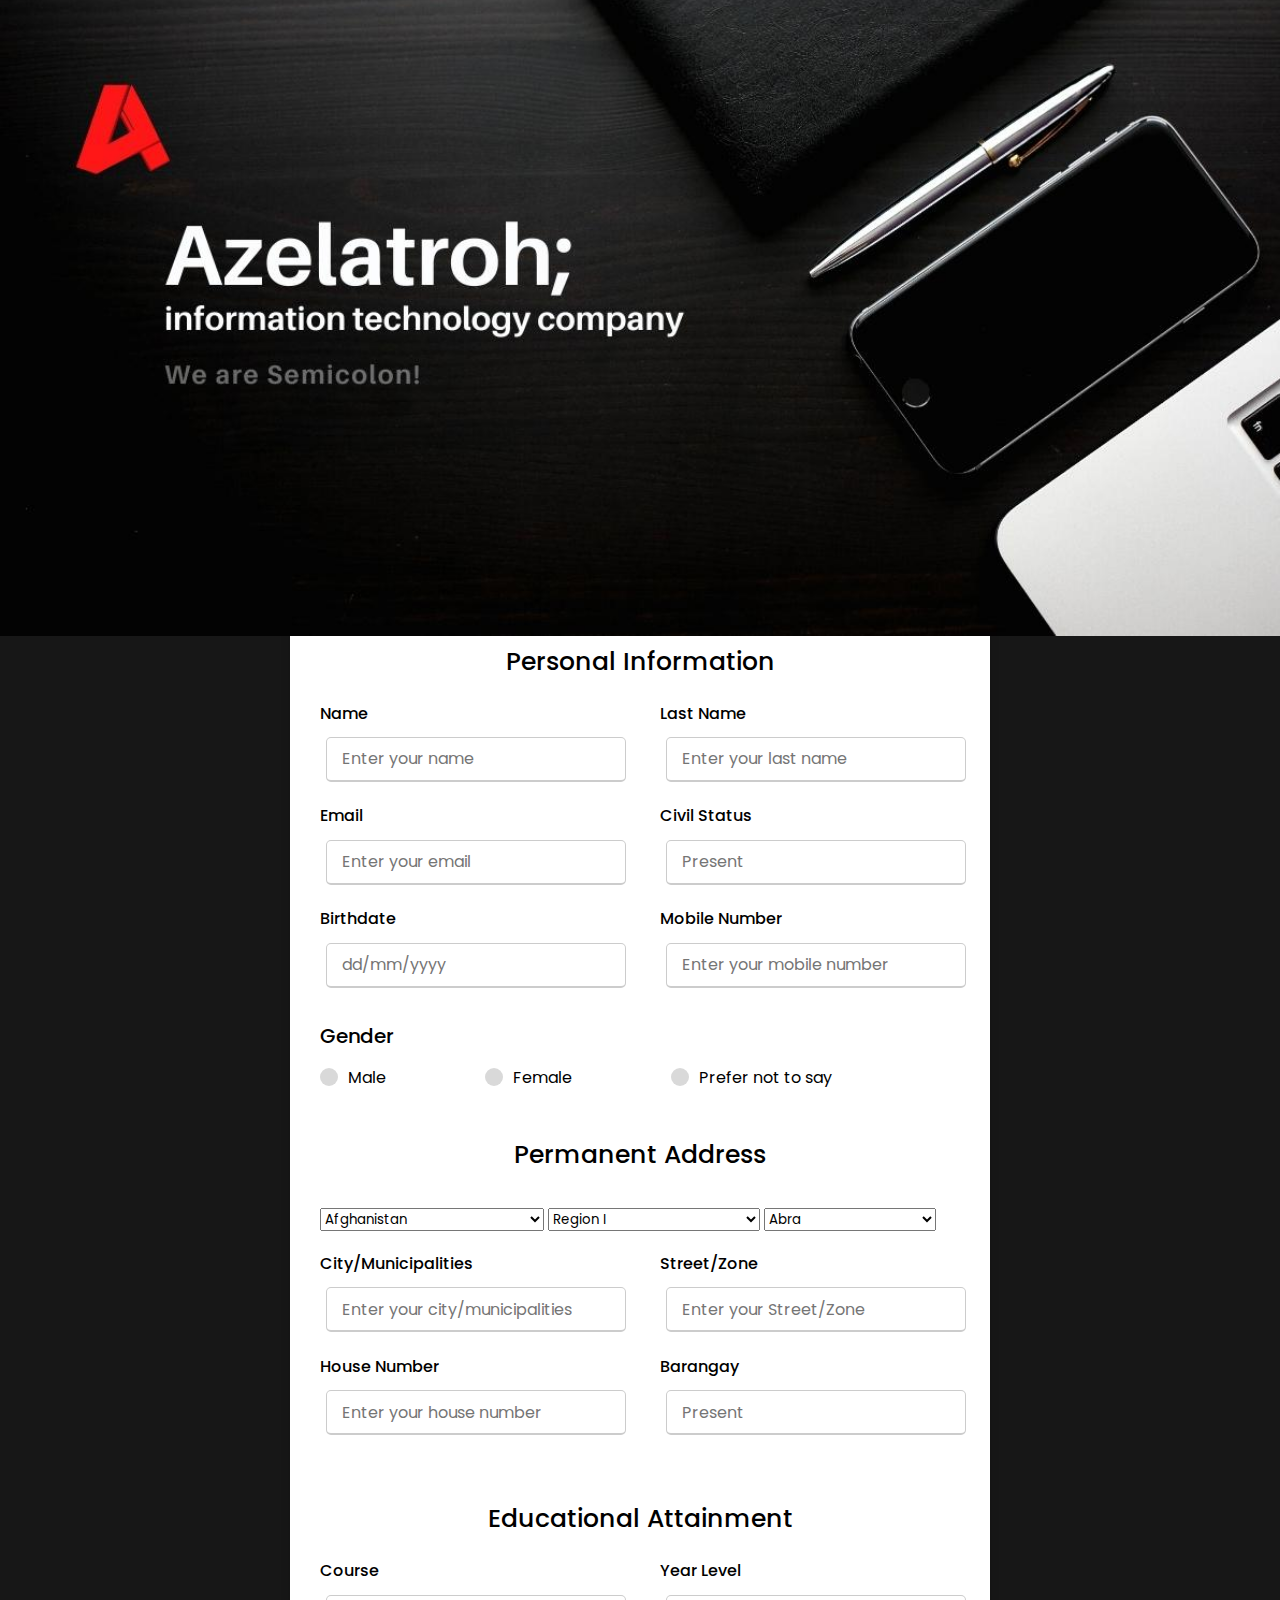
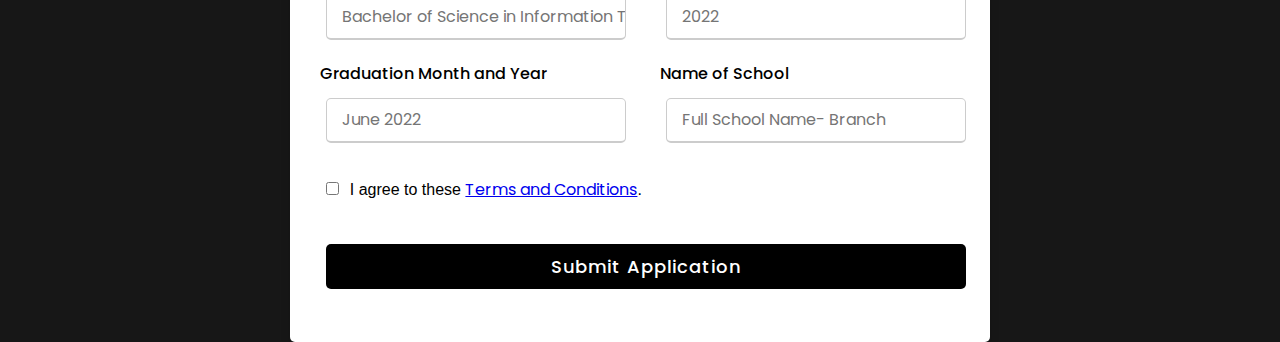
<file: index.html>
<!DOCTYPE html>
<html lang="en" dir="ltr">
  <head>
    <meta charset="UTF-8">
    <link rel="stylesheet" href="style.css">
    <title>Azelatroh;</title>
     <meta name="viewport" content="width=device-width, initial-scale=1.0">
     <link rel="shortcut icon" type="image/x-icon" href="img/logo.png">
   </head>
<body>
    <div class=e1_2>
        <div class="e22_3"></div>
      </div>



  <div class="container">
    <div class="title">Personal Information</div>
    <div class="content">
      <form action="#">
        <div class="user-details">
          <div class="input-box">
            <span class="details">Name</span>
            <input type="text" placeholder="Enter your name" required>
          </div>
          <div class="input-box">
            <span class="details">Last Name</span>
            <input type="text" placeholder="Enter your last name" required>
          </div>
          
          <div class="input-box">
            <span class="details">Email</span>
            <input type="text" placeholder="Enter your email" required>
          </div>
          
          <div class="input-box">
            <span class="details">Civil Status</span>
            <input type="text" placeholder="Present" required>
          </div>
          <div class="input-box">
            <span class="details">Birthdate</span>
            <input type="text" placeholder="dd/mm/yyyy" required>
          </div>
          <div class="input-box">
            <span class="details">Mobile Number</span>
            <input type="text" placeholder="Enter your mobile number" required>
          </div>
        </div>
        <div class="gender-details">
          <input type="radio" name="gender" id="dot-1">
          <input type="radio" name="gender" id="dot-2">
          <input type="radio" name="gender" id="dot-3">
          <span class="gender-title">Gender</span>
          <div class="category">
            <label for="dot-1">
            <span class="dot one"></span>
            <span class="gender">Male</span>
          </label>
          <label for="dot-2">
            <span class="dot two"></span>
            <span class="gender">Female</span>
          </label>
          <label for="dot-3">
            <span class="dot three"></span>
            <span class="gender">Prefer not to say</span>
            </label>
          </div>
        </div>

            <div class="info">Permanent Address</div>
     
              <form action="#">

        <div class="country">
            <select id="country" name="country">
                <option value="Afganistan">Afghanistan</option>
                <option value="Albania">Albania</option>
                <option value="Algeria">Algeria</option>
                <option value="American Samoa">American Samoa</option>
                <option value="Andorra">Andorra</option>
                <option value="Angola">Angola</option>
                <option value="Anguilla">Anguilla</option>
                <option value="Antigua & Barbuda">Antigua & Barbuda</option>
                <option value="Argentina">Argentina</option>
                <option value="Armenia">Armenia</option>
                <option value="Aruba">Aruba</option>
                <option value="Australia">Australia</option>
                <option value="Austria">Austria</option>
                <option value="Azerbaijan">Azerbaijan</option>
                <option value="Bahamas">Bahamas</option>
                <option value="Bahrain">Bahrain</option>
                <option value="Bangladesh">Bangladesh</option>
                <option value="Barbados">Barbados</option>
                <option value="Belarus">Belarus</option>
                <option value="Belgium">Belgium</option>
                <option value="Belize">Belize</option>
                <option value="Benin">Benin</option>
                <option value="Bermuda">Bermuda</option>
                <option value="Bhutan">Bhutan</option>
                <option value="Bolivia">Bolivia</option>
                <option value="Bonaire">Bonaire</option>
                <option value="Bosnia & Herzegovina">Bosnia & Herzegovina</option>
                <option value="Botswana">Botswana</option>
                <option value="Brazil">Brazil</option>
                <option value="British Indian Ocean Ter">British Indian Ocean Ter</option>
                <option value="Brunei">Brunei</option>
                <option value="Bulgaria">Bulgaria</option>
                <option value="Burkina Faso">Burkina Faso</option>
                <option value="Burundi">Burundi</option>
                <option value="Cambodia">Cambodia</option>
                <option value="Cameroon">Cameroon</option>
                <option value="Canada">Canada</option>
                <option value="Canary Islands">Canary Islands</option>
                <option value="Cape Verde">Cape Verde</option>
                <option value="Cayman Islands">Cayman Islands</option>
                <option value="Central African Republic">Central African Republic</option>
                <option value="Chad">Chad</option>
                <option value="Channel Islands">Channel Islands</option>
                <option value="Chile">Chile</option>
                <option value="China">China</option>
                <option value="Christmas Island">Christmas Island</option>
                <option value="Cocos Island">Cocos Island</option>
                <option value="Colombia">Colombia</option>
                <option value="Comoros">Comoros</option>
                <option value="Congo">Congo</option>
                <option value="Cook Islands">Cook Islands</option>
                <option value="Costa Rica">Costa Rica</option>
                <option value="Cote DIvoire">Cote DIvoire</option>
                <option value="Croatia">Croatia</option>
                <option value="Cuba">Cuba</option>
                <option value="Curaco">Curacao</option>
                <option value="Cyprus">Cyprus</option>
                <option value="Czech Republic">Czech Republic</option>
                <option value="Denmark">Denmark</option>
                <option value="Djibouti">Djibouti</option>
                <option value="Dominica">Dominica</option>
                <option value="Dominican Republic">Dominican Republic</option>
                <option value="East Timor">East Timor</option>
                <option value="Ecuador">Ecuador</option>
                <option value="Egypt">Egypt</option>
                <option value="El Salvador">El Salvador</option>
                <option value="Equatorial Guinea">Equatorial Guinea</option>
                <option value="Eritrea">Eritrea</option>
                <option value="Estonia">Estonia</option>
                <option value="Ethiopia">Ethiopia</option>
                <option value="Falkland Islands">Falkland Islands</option>
                <option value="Faroe Islands">Faroe Islands</option>
                <option value="Fiji">Fiji</option>
                <option value="Finland">Finland</option>
                <option value="France">France</option>
                <option value="French Guiana">French Guiana</option>
                <option value="French Polynesia">French Polynesia</option>
                <option value="French Southern Ter">French Southern Ter</option>
                <option value="Gabon">Gabon</option>
                <option value="Gambia">Gambia</option>
                <option value="Georgia">Georgia</option>
                <option value="Germany">Germany</option>
                <option value="Ghana">Ghana</option>
                <option value="Gibraltar">Gibraltar</option>
                <option value="Great Britain">Great Britain</option>
                <option value="Greece">Greece</option>
                <option value="Greenland">Greenland</option>
                <option value="Grenada">Grenada</option>
                <option value="Guadeloupe">Guadeloupe</option>
                <option value="Guam">Guam</option>
                <option value="Guatemala">Guatemala</option>
                <option value="Guinea">Guinea</option>
                <option value="Guyana">Guyana</option>
                <option value="Haiti">Haiti</option>
                <option value="Hawaii">Hawaii</option>
                <option value="Honduras">Honduras</option>
                <option value="Hong Kong">Hong Kong</option>
                <option value="Hungary">Hungary</option>
                <option value="Iceland">Iceland</option>
                <option value="Indonesia">Indonesia</option>
                <option value="India">India</option>
                <option value="Iran">Iran</option>
                <option value="Iraq">Iraq</option>
                <option value="Ireland">Ireland</option>
                <option value="Isle of Man">Isle of Man</option>
                <option value="Israel">Israel</option>
                <option value="Italy">Italy</option>
                <option value="Jamaica">Jamaica</option>
                <option value="Japan">Japan</option>
                <option value="Jordan">Jordan</option>
                <option value="Kazakhstan">Kazakhstan</option>
                <option value="Kenya">Kenya</option>
                <option value="Kiribati">Kiribati</option>
                <option value="Korea North">Korea North</option>
                <option value="Korea Sout">Korea South</option>
                <option value="Kuwait">Kuwait</option>
                <option value="Kyrgyzstan">Kyrgyzstan</option>
                <option value="Laos">Laos</option>
                <option value="Latvia">Latvia</option>
                <option value="Lebanon">Lebanon</option>
                <option value="Lesotho">Lesotho</option>
                <option value="Liberia">Liberia</option>
                <option value="Libya">Libya</option>
                <option value="Liechtenstein">Liechtenstein</option>
                <option value="Lithuania">Lithuania</option>
                <option value="Luxembourg">Luxembourg</option>
                <option value="Macau">Macau</option>
                <option value="Macedonia">Macedonia</option>
                <option value="Madagascar">Madagascar</option>
                <option value="Malaysia">Malaysia</option>
                <option value="Malawi">Malawi</option>
                <option value="Maldives">Maldives</option>
                <option value="Mali">Mali</option>
                <option value="Malta">Malta</option>
                <option value="Marshall Islands">Marshall Islands</option>
                <option value="Martinique">Martinique</option>
                <option value="Mauritania">Mauritania</option>
                <option value="Mauritius">Mauritius</option>
                <option value="Mayotte">Mayotte</option>
                <option value="Mexico">Mexico</option>
                <option value="Midway Islands">Midway Islands</option>
                <option value="Moldova">Moldova</option>
                <option value="Monaco">Monaco</option>
                <option value="Mongolia">Mongolia</option>
                <option value="Montserrat">Montserrat</option>
                <option value="Morocco">Morocco</option>
                <option value="Mozambique">Mozambique</option>
                <option value="Myanmar">Myanmar</option>
                <option value="Nambia">Nambia</option>
                <option value="Nauru">Nauru</option>
                <option value="Nepal">Nepal</option>
                <option value="Netherland Antilles">Netherland Antilles</option>
                <option value="Netherlands">Netherlands (Holland, Europe)</option>
                <option value="Nevis">Nevis</option>
                <option value="New Caledonia">New Caledonia</option>
                <option value="New Zealand">New Zealand</option>
                <option value="Nicaragua">Nicaragua</option>
                <option value="Niger">Niger</option>
                <option value="Nigeria">Nigeria</option>
                <option value="Niue">Niue</option>
                <option value="Norfolk Island">Norfolk Island</option>
                <option value="Norway">Norway</option>
                <option value="Oman">Oman</option>
                <option value="Pakistan">Pakistan</option>
                <option value="Palau Island">Palau Island</option>
                <option value="Palestine">Palestine</option>
                <option value="Panama">Panama</option>
                <option value="Papua New Guinea">Papua New Guinea</option>
                <option value="Paraguay">Paraguay</option>
                <option value="Peru">Peru</option>
                <option value="Phillipines">Philippines</option>
                <option value="Pitcairn Island">Pitcairn Island</option>
                <option value="Poland">Poland</option>
                <option value="Portugal">Portugal</option>
                <option value="Puerto Rico">Puerto Rico</option>
                <option value="Qatar">Qatar</option>
                <option value="Republic of Montenegro">Republic of Montenegro</option>
                <option value="Republic of Serbia">Republic of Serbia</option>
                <option value="Reunion">Reunion</option>
                <option value="Romania">Romania</option>
                <option value="Russia">Russia</option>
                <option value="Rwanda">Rwanda</option>
                <option value="St Barthelemy">St Barthelemy</option>
                <option value="St Eustatius">St Eustatius</option>
                <option value="St Helena">St Helena</option>
                <option value="St Kitts-Nevis">St Kitts-Nevis</option>
                <option value="St Lucia">St Lucia</option>
                <option value="St Maarten">St Maarten</option>
                <option value="St Pierre & Miquelon">St Pierre & Miquelon</option>
                <option value="St Vincent & Grenadines">St Vincent & Grenadines</option>
                <option value="Saipan">Saipan</option>
                <option value="Samoa">Samoa</option>
                <option value="Samoa American">Samoa American</option>
                <option value="San Marino">San Marino</option>
                <option value="Sao Tome & Principe">Sao Tome & Principe</option>
                <option value="Saudi Arabia">Saudi Arabia</option>
                <option value="Senegal">Senegal</option>
                <option value="Seychelles">Seychelles</option>
                <option value="Sierra Leone">Sierra Leone</option>
                <option value="Singapore">Singapore</option>
                <option value="Slovakia">Slovakia</option>
                <option value="Slovenia">Slovenia</option>
                <option value="Solomon Islands">Solomon Islands</option>
                <option value="Somalia">Somalia</option>
                <option value="South Africa">South Africa</option>
                <option value="Spain">Spain</option>
                <option value="Sri Lanka">Sri Lanka</option>
                <option value="Sudan">Sudan</option>
                <option value="Suriname">Suriname</option>
                <option value="Swaziland">Swaziland</option>
                <option value="Sweden">Sweden</option>
                <option value="Switzerland">Switzerland</option>
                <option value="Syria">Syria</option>
                <option value="Tahiti">Tahiti</option>
                <option value="Taiwan">Taiwan</option>
                <option value="Tajikistan">Tajikistan</option>
                <option value="Tanzania">Tanzania</option>
                <option value="Thailand">Thailand</option>
                <option value="Togo">Togo</option>
                <option value="Tokelau">Tokelau</option>
                <option value="Tonga">Tonga</option>
                <option value="Trinidad & Tobago">Trinidad & Tobago</option>
                <option value="Tunisia">Tunisia</option>
                <option value="Turkey">Turkey</option>
                <option value="Turkmenistan">Turkmenistan</option>
                <option value="Turks & Caicos Is">Turks & Caicos Is</option>
                <option value="Tuvalu">Tuvalu</option>
                <option value="Uganda">Uganda</option>
                <option value="United Kingdom">United Kingdom</option>
                <option value="Ukraine">Ukraine</option>
                <option value="United Arab Erimates">United Arab Emirates</option>
                <option value="United States of America">United States of America</option>
                <option value="Uraguay">Uruguay</option>
                <option value="Uzbekistan">Uzbekistan</option>
                <option value="Vanuatu">Vanuatu</option>
                <option value="Vatican City State">Vatican City State</option>
                <option value="Venezuela">Venezuela</option>
                <option value="Vietnam">Vietnam</option>
                <option value="Virgin Islands (Brit)">Virgin Islands (Brit)</option>
                <option value="Virgin Islands (USA)">Virgin Islands (USA)</option>
                <option value="Wake Island">Wake Island</option>
                <option value="Wallis & Futana Is">Wallis & Futana Is</option>
                <option value="Yemen">Yemen</option>
                <option value="Zaire">Zaire</option>
                <option value="Zambia">Zambia</option>
                <option value="Zimbabwe">Zimbabwe</option>
             </select>
    
             <select name=slist>
                <option value="Region I – Ilocos Region">Region I</option>
                <option value="Region II – Cagayan Valley">Region II</option>
                <option value="Region III – Central Luzon">Region III</option>
                <option value="Region IV‑A – CALABARZON">Region IV‑A</option>
                <option value="MIMAROPA Region">MIMAROPA</option>
                <option value="Region V – Bicol Region">Region V</option>
                <option value="Region VI – Western Visayas">Region VI</option>
                <option value="Region VII – Central Visayas">Region VII</option>
                <option value="Region VIII – Eastern Visayas">Region VIII</option>
                <option value="Region IX – Zamboanga Peninsula">Region IX</option>
                <option value="Region X – Northern Mindanao">Region X</option>
                <option value="Region XI – Davao Region">Region XI</option>
                <option value="Region XII – SOCCSKSARGEN">Region XII</option>
                <option value="Region XIII – Caraga">Region XIII</option>
                <option value="NCR – National Capital Region">NCR</option>
                <option value="CAR">CAR</option>
                <option value="BARMM">BARMM-Autonomous Region</option>
    
                </select>
    
             <select name=slist>
                <option value="Abra">Abra</option>
                <option value="Agusan del Norte">Agusan del Norte</option>
                <option value="Agusan del Sur">Agusan del Sur</option>
                <option value="Aklan">Aklan</option>
                <option value="Albay">Albay</option>
                <option value="Antique">Antique</option>
                <option value="Apayao">Apayao</option>
                <option value="Aurora">Aurora</option>
                <option value="Basilan">Basilan</option>
                <option value="Bataan">Bataan</option>
                <option value="Batanes">Batanes</option>
                <option value="Batangas">Batangas</option>
                <option value="Biliran">Biliran</option>
                <option value="Benguet">Benguet</option>
                <option value="Bohol">Bohol</option>
                <option value="Bukidnon">Bukidnon</option>
                <option value="Bulacan">Bulacan</option>
                <option value="Cagayan">Cagayan</option>
                <option value="Camarines Norte">Camarines Norte</option>
                <option value="Camarines Sur">Camarines Sur</option>
                <option value="Camiguin">Camiguin</option>
                <option value="Capiz">Capiz</option>
                <option value="Catanduanes">Catanduanes</option>
                <option value="Cavite">Cavite</option>
                <option value="Cebu">Cebu</option>
                <option value="Compostela">Compostela</option>
                <option value="Davao del Norte">Davao del Norte</option>
                <option value="Davao del Sur">Davao del Sur</option>
                <option value="Davao Oriental">Davao Oriental</option>
                <option value="Eastern Samar">Eastern Samar</option>
                <option value="Guimaras">Guimaras</option>
                <option value="Ifugao">Ifugao</option>
                <option value="Ilocos Norte">Ilocos Norte</option>
                <option value="Ilocos Sur">Ilocos Sur</option>
                <option value="Iloilo">Iloilo</option>
                <option value="Isabela">Isabela</option>
                <option value="Kalinga">Kalinga</option>
                <option value="Laguna">Laguna</option>
                <option value="Lanao del Norte">Lanao del Norte</option>
                <option value="Lanao del Sur">Lanao del Sur</option>
                <option value="La Union">La Union</option>
                <option value="Leyte">Leyte</option>
                <option value="Maguindanao">Maguindanao</option>
                <option value="Marinduque">Marinduque</option>
                <option value="Masbate">Masbate</option>
                <option value="Mindoro Occidental">Mindoro Occidental</option>
                <option value="Mindoro Oriental">Mindoro Oriental</option>
                <option value="Misamis Occidental">Misamis Occidental</option>
                <option value="Misamis Oriental">Misamis Oriental</option>
                <option value="Mountain Province">Mountain Province</option>
                <option value="Negros Occidental">Negros Occidental</option>
                <option value="Negros Oriental">Negros Oriental</option>
                <option value="North Cotabato">North Cotabato</option>
                <option value="Northern Samar">Northern Samar</option>
                <option value="Nueva Ecija">Nueva Ecija</option>
                <option value="Nueva Vizcaya">Nueva Vizcaya</option>
                <option value="Palawan">Palawan</option>
                <option value="Pampanga">Pampanga</option>
                <option value="Pangasinan">Pangasinan</option>
                <option value="Quezon">Quezon</option>
                <option value="Quirino">Quirino</option>
                <option value="Rizal">Rizal</option>
                <option value="Romblon">Romblon</option>
                <option value="Samar">Samar</option>
                <option value="Sarangani">Sarangani</option>
                <option value="Siquijor">Siquijor</option>
                <option value="Sorsogon">Sorsogon</option>
                <option value="South Cotabato">South Cotabato</option>
                <option value="Southern Leyte">Southern Leyte</option>
                <option value="Sultan Kudarat">Sultan Kudarat</option>
                <option value="Sulu">Sulu</option>
                <option value="Surigao del Norte">Surigao del Norte</option>
                <option value="Surigao del Sur">Surigao del Sur</option>
                <option value="Tarlac">Tarlac</option>
                <option value="Tawi-Tawi">Tawi-Tawi</option>
                <option value="Zambales">Zambales</option>
                <option value="Zamboanga del Norte">Zamboanga del Norte</option>
                <option value="Zamboanga del Sur">Zamboanga del Sur</option>
                <option value="Zamboanga Sibugay">Zamboanga Sibugay</option>
                </select>

        </div>
      
                <div class="content">
                  <form action="#">
                    <div class="user-details">
                      <div class="input-box">
                        <span class="details">City/Municipalities</span>
                        <input type="text" placeholder="Enter your city/municipalities " required>
                      </div>
                      <div class="input-box">
                        <span class="details">Street/Zone</span>
                        <input type="text" placeholder="Enter your Street/Zone" required>
                      </div>
                      
                      <div class="input-box">
                        <span class="details">House Number</span>
                        <input type="text" placeholder="Enter your house number" required>
                      </div>
                      
                      <div class="input-box">
                        <span class="details">Barangay</span>
                        <input type="text" placeholder="Present" required>
                      </div>
    
                      </div>
                    </div>

                    <div class="info">Educational Attainment</div>
                    <form action="#">
      
      
                
                      <div class="content">
                        <form action="#">
                          <div class="user-details">
                            <div class="input-box">
                              <span class="details">Course</span>
                              <input type="text" placeholder="Bachelor of Science in Information Technology" required>
                            </div>
                            <div class="input-box">
                              <span class="details">Year Level</span>
                              <input type="text" placeholder="2022" required>
                            </div>
                            
                            <div class="input-box">
                              <span class="details">Graduation Month and Year</span>
                              <input type="text" placeholder="June 2022" required>
                            </div>
                            
                            <div class="input-box">
                              <span class="details">Name of School</span>
                              <input type="text" placeholder="Full School Name- Branch" required>
                            </div>
          
                            </div>
                          </div>
                          <div class="tacbox">
                            <input id="checkbox" type="checkbox" />
                            <label for="checkbox"required> I agree to these <a href="#">Terms and Conditions</a>.</label>
                          </div>
                          

        <div class="button">
          <input type="submit" value="Submit Application">
        
        </div>

        
      </form>
    </div>
  </div>

  <!--Start of Tawk.to Script-->
<script type="text/javascript">
    var Tawk_API=Tawk_API||{}, Tawk_LoadStart=new Date();
    (function(){
    var s1=document.createElement("script"),s0=document.getElementsByTagName("script")[0];
    s1.async=true;
    s1.src='https://embed.tawk.to/624120770bfe3f4a876ff827/1fv76dla8';
    s1.charset='UTF-8';
    s1.setAttribute('crossorigin','*');
    s0.parentNode.insertBefore(s1,s0);
    })();
    </script>

</body>
</html>
</file>
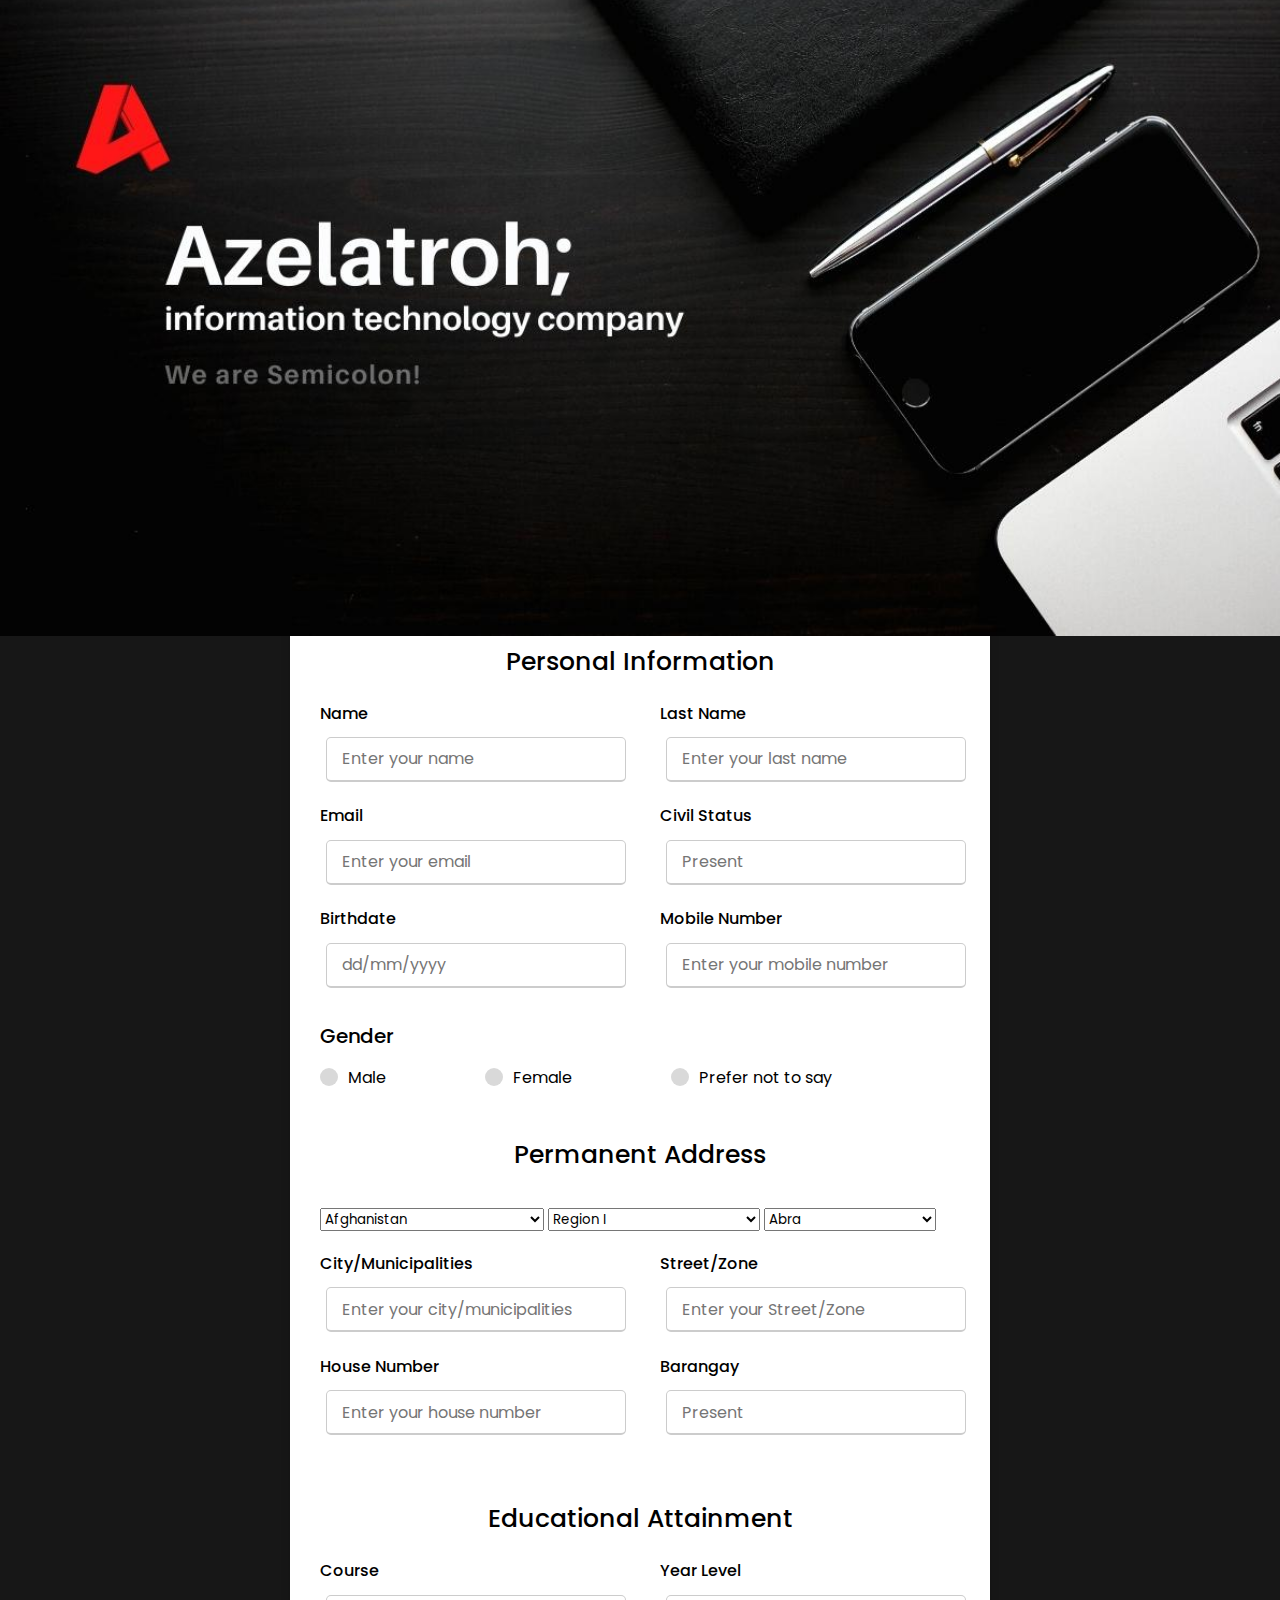
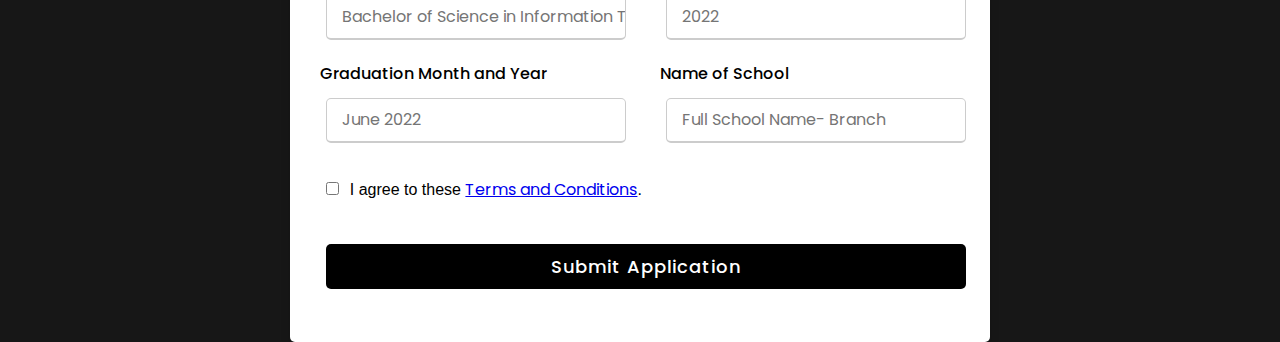
<file: resume.html>
<!DOCTYPE html>
<html lang="en" dir="ltr">
  <head>
    <meta charset="UTF-8">
    <link rel="stylesheet" href="style.css">
    <title>Azelatroh;</title>
     <meta name="viewport" content="width=device-width, initial-scale=1.0">
     <link rel="shortcut icon" type="image/x-icon" href="img/logo.png">
   </head>
<body>
    <div class=e1_2>
        <div class="e22_3"></div>
      </div>



  <div class="container">
    <div class="title">Personal Information</div>
    <div class="content">
      <form action="#">
        <div class="user-details">
          <div class="input-box">
            <span class="details">Name</span>
            <input type="text" placeholder="Enter your name" required>
          </div>
          <div class="input-box">
            <span class="details">Last Name</span>
            <input type="text" placeholder="Enter your last name" required>
          </div>
          
          <div class="input-box">
            <span class="details">Email</span>
            <input type="text" placeholder="Enter your email" required>
          </div>
          
          <div class="input-box">
            <span class="details">Civil Status</span>
            <input type="text" placeholder="Present" required>
          </div>
          <div class="input-box">
            <span class="details">Birthdate</span>
            <input type="text" placeholder="dd/mm/yyyy" required>
          </div>
          <div class="input-box">
            <span class="details">Mobile Number</span>
            <input type="text" placeholder="Enter your mobile number" required>
          </div>
        </div>
        <div class="gender-details">
          <input type="radio" name="gender" id="dot-1">
          <input type="radio" name="gender" id="dot-2">
          <input type="radio" name="gender" id="dot-3">
          <span class="gender-title">Gender</span>
          <div class="category">
            <label for="dot-1">
            <span class="dot one"></span>
            <span class="gender">Male</span>
          </label>
          <label for="dot-2">
            <span class="dot two"></span>
            <span class="gender">Female</span>
          </label>
          <label for="dot-3">
            <span class="dot three"></span>
            <span class="gender">Prefer not to say</span>
            </label>
          </div>
        </div>

            <div class="info">Permanent Address</div>
     
              <form action="#">

        <div class="country">
            <select id="country" name="country">
                <option value="Afganistan">Afghanistan</option>
                <option value="Albania">Albania</option>
                <option value="Algeria">Algeria</option>
                <option value="American Samoa">American Samoa</option>
                <option value="Andorra">Andorra</option>
                <option value="Angola">Angola</option>
                <option value="Anguilla">Anguilla</option>
                <option value="Antigua & Barbuda">Antigua & Barbuda</option>
                <option value="Argentina">Argentina</option>
                <option value="Armenia">Armenia</option>
                <option value="Aruba">Aruba</option>
                <option value="Australia">Australia</option>
                <option value="Austria">Austria</option>
                <option value="Azerbaijan">Azerbaijan</option>
                <option value="Bahamas">Bahamas</option>
                <option value="Bahrain">Bahrain</option>
                <option value="Bangladesh">Bangladesh</option>
                <option value="Barbados">Barbados</option>
                <option value="Belarus">Belarus</option>
                <option value="Belgium">Belgium</option>
                <option value="Belize">Belize</option>
                <option value="Benin">Benin</option>
                <option value="Bermuda">Bermuda</option>
                <option value="Bhutan">Bhutan</option>
                <option value="Bolivia">Bolivia</option>
                <option value="Bonaire">Bonaire</option>
                <option value="Bosnia & Herzegovina">Bosnia & Herzegovina</option>
                <option value="Botswana">Botswana</option>
                <option value="Brazil">Brazil</option>
                <option value="British Indian Ocean Ter">British Indian Ocean Ter</option>
                <option value="Brunei">Brunei</option>
                <option value="Bulgaria">Bulgaria</option>
                <option value="Burkina Faso">Burkina Faso</option>
                <option value="Burundi">Burundi</option>
                <option value="Cambodia">Cambodia</option>
                <option value="Cameroon">Cameroon</option>
                <option value="Canada">Canada</option>
                <option value="Canary Islands">Canary Islands</option>
                <option value="Cape Verde">Cape Verde</option>
                <option value="Cayman Islands">Cayman Islands</option>
                <option value="Central African Republic">Central African Republic</option>
                <option value="Chad">Chad</option>
                <option value="Channel Islands">Channel Islands</option>
                <option value="Chile">Chile</option>
                <option value="China">China</option>
                <option value="Christmas Island">Christmas Island</option>
                <option value="Cocos Island">Cocos Island</option>
                <option value="Colombia">Colombia</option>
                <option value="Comoros">Comoros</option>
                <option value="Congo">Congo</option>
                <option value="Cook Islands">Cook Islands</option>
                <option value="Costa Rica">Costa Rica</option>
                <option value="Cote DIvoire">Cote DIvoire</option>
                <option value="Croatia">Croatia</option>
                <option value="Cuba">Cuba</option>
                <option value="Curaco">Curacao</option>
                <option value="Cyprus">Cyprus</option>
                <option value="Czech Republic">Czech Republic</option>
                <option value="Denmark">Denmark</option>
                <option value="Djibouti">Djibouti</option>
                <option value="Dominica">Dominica</option>
                <option value="Dominican Republic">Dominican Republic</option>
                <option value="East Timor">East Timor</option>
                <option value="Ecuador">Ecuador</option>
                <option value="Egypt">Egypt</option>
                <option value="El Salvador">El Salvador</option>
                <option value="Equatorial Guinea">Equatorial Guinea</option>
                <option value="Eritrea">Eritrea</option>
                <option value="Estonia">Estonia</option>
                <option value="Ethiopia">Ethiopia</option>
                <option value="Falkland Islands">Falkland Islands</option>
                <option value="Faroe Islands">Faroe Islands</option>
                <option value="Fiji">Fiji</option>
                <option value="Finland">Finland</option>
                <option value="France">France</option>
                <option value="French Guiana">French Guiana</option>
                <option value="French Polynesia">French Polynesia</option>
                <option value="French Southern Ter">French Southern Ter</option>
                <option value="Gabon">Gabon</option>
                <option value="Gambia">Gambia</option>
                <option value="Georgia">Georgia</option>
                <option value="Germany">Germany</option>
                <option value="Ghana">Ghana</option>
                <option value="Gibraltar">Gibraltar</option>
                <option value="Great Britain">Great Britain</option>
                <option value="Greece">Greece</option>
                <option value="Greenland">Greenland</option>
                <option value="Grenada">Grenada</option>
                <option value="Guadeloupe">Guadeloupe</option>
                <option value="Guam">Guam</option>
                <option value="Guatemala">Guatemala</option>
                <option value="Guinea">Guinea</option>
                <option value="Guyana">Guyana</option>
                <option value="Haiti">Haiti</option>
                <option value="Hawaii">Hawaii</option>
                <option value="Honduras">Honduras</option>
                <option value="Hong Kong">Hong Kong</option>
                <option value="Hungary">Hungary</option>
                <option value="Iceland">Iceland</option>
                <option value="Indonesia">Indonesia</option>
                <option value="India">India</option>
                <option value="Iran">Iran</option>
                <option value="Iraq">Iraq</option>
                <option value="Ireland">Ireland</option>
                <option value="Isle of Man">Isle of Man</option>
                <option value="Israel">Israel</option>
                <option value="Italy">Italy</option>
                <option value="Jamaica">Jamaica</option>
                <option value="Japan">Japan</option>
                <option value="Jordan">Jordan</option>
                <option value="Kazakhstan">Kazakhstan</option>
                <option value="Kenya">Kenya</option>
                <option value="Kiribati">Kiribati</option>
                <option value="Korea North">Korea North</option>
                <option value="Korea Sout">Korea South</option>
                <option value="Kuwait">Kuwait</option>
                <option value="Kyrgyzstan">Kyrgyzstan</option>
                <option value="Laos">Laos</option>
                <option value="Latvia">Latvia</option>
                <option value="Lebanon">Lebanon</option>
                <option value="Lesotho">Lesotho</option>
                <option value="Liberia">Liberia</option>
                <option value="Libya">Libya</option>
                <option value="Liechtenstein">Liechtenstein</option>
                <option value="Lithuania">Lithuania</option>
                <option value="Luxembourg">Luxembourg</option>
                <option value="Macau">Macau</option>
                <option value="Macedonia">Macedonia</option>
                <option value="Madagascar">Madagascar</option>
                <option value="Malaysia">Malaysia</option>
                <option value="Malawi">Malawi</option>
                <option value="Maldives">Maldives</option>
                <option value="Mali">Mali</option>
                <option value="Malta">Malta</option>
                <option value="Marshall Islands">Marshall Islands</option>
                <option value="Martinique">Martinique</option>
                <option value="Mauritania">Mauritania</option>
                <option value="Mauritius">Mauritius</option>
                <option value="Mayotte">Mayotte</option>
                <option value="Mexico">Mexico</option>
                <option value="Midway Islands">Midway Islands</option>
                <option value="Moldova">Moldova</option>
                <option value="Monaco">Monaco</option>
                <option value="Mongolia">Mongolia</option>
                <option value="Montserrat">Montserrat</option>
                <option value="Morocco">Morocco</option>
                <option value="Mozambique">Mozambique</option>
                <option value="Myanmar">Myanmar</option>
                <option value="Nambia">Nambia</option>
                <option value="Nauru">Nauru</option>
                <option value="Nepal">Nepal</option>
                <option value="Netherland Antilles">Netherland Antilles</option>
                <option value="Netherlands">Netherlands (Holland, Europe)</option>
                <option value="Nevis">Nevis</option>
                <option value="New Caledonia">New Caledonia</option>
                <option value="New Zealand">New Zealand</option>
                <option value="Nicaragua">Nicaragua</option>
                <option value="Niger">Niger</option>
                <option value="Nigeria">Nigeria</option>
                <option value="Niue">Niue</option>
                <option value="Norfolk Island">Norfolk Island</option>
                <option value="Norway">Norway</option>
                <option value="Oman">Oman</option>
                <option value="Pakistan">Pakistan</option>
                <option value="Palau Island">Palau Island</option>
                <option value="Palestine">Palestine</option>
                <option value="Panama">Panama</option>
                <option value="Papua New Guinea">Papua New Guinea</option>
                <option value="Paraguay">Paraguay</option>
                <option value="Peru">Peru</option>
                <option value="Phillipines">Philippines</option>
                <option value="Pitcairn Island">Pitcairn Island</option>
                <option value="Poland">Poland</option>
                <option value="Portugal">Portugal</option>
                <option value="Puerto Rico">Puerto Rico</option>
                <option value="Qatar">Qatar</option>
                <option value="Republic of Montenegro">Republic of Montenegro</option>
                <option value="Republic of Serbia">Republic of Serbia</option>
                <option value="Reunion">Reunion</option>
                <option value="Romania">Romania</option>
                <option value="Russia">Russia</option>
                <option value="Rwanda">Rwanda</option>
                <option value="St Barthelemy">St Barthelemy</option>
                <option value="St Eustatius">St Eustatius</option>
                <option value="St Helena">St Helena</option>
                <option value="St Kitts-Nevis">St Kitts-Nevis</option>
                <option value="St Lucia">St Lucia</option>
                <option value="St Maarten">St Maarten</option>
                <option value="St Pierre & Miquelon">St Pierre & Miquelon</option>
                <option value="St Vincent & Grenadines">St Vincent & Grenadines</option>
                <option value="Saipan">Saipan</option>
                <option value="Samoa">Samoa</option>
                <option value="Samoa American">Samoa American</option>
                <option value="San Marino">San Marino</option>
                <option value="Sao Tome & Principe">Sao Tome & Principe</option>
                <option value="Saudi Arabia">Saudi Arabia</option>
                <option value="Senegal">Senegal</option>
                <option value="Seychelles">Seychelles</option>
                <option value="Sierra Leone">Sierra Leone</option>
                <option value="Singapore">Singapore</option>
                <option value="Slovakia">Slovakia</option>
                <option value="Slovenia">Slovenia</option>
                <option value="Solomon Islands">Solomon Islands</option>
                <option value="Somalia">Somalia</option>
                <option value="South Africa">South Africa</option>
                <option value="Spain">Spain</option>
                <option value="Sri Lanka">Sri Lanka</option>
                <option value="Sudan">Sudan</option>
                <option value="Suriname">Suriname</option>
                <option value="Swaziland">Swaziland</option>
                <option value="Sweden">Sweden</option>
                <option value="Switzerland">Switzerland</option>
                <option value="Syria">Syria</option>
                <option value="Tahiti">Tahiti</option>
                <option value="Taiwan">Taiwan</option>
                <option value="Tajikistan">Tajikistan</option>
                <option value="Tanzania">Tanzania</option>
                <option value="Thailand">Thailand</option>
                <option value="Togo">Togo</option>
                <option value="Tokelau">Tokelau</option>
                <option value="Tonga">Tonga</option>
                <option value="Trinidad & Tobago">Trinidad & Tobago</option>
                <option value="Tunisia">Tunisia</option>
                <option value="Turkey">Turkey</option>
                <option value="Turkmenistan">Turkmenistan</option>
                <option value="Turks & Caicos Is">Turks & Caicos Is</option>
                <option value="Tuvalu">Tuvalu</option>
                <option value="Uganda">Uganda</option>
                <option value="United Kingdom">United Kingdom</option>
                <option value="Ukraine">Ukraine</option>
                <option value="United Arab Erimates">United Arab Emirates</option>
                <option value="United States of America">United States of America</option>
                <option value="Uraguay">Uruguay</option>
                <option value="Uzbekistan">Uzbekistan</option>
                <option value="Vanuatu">Vanuatu</option>
                <option value="Vatican City State">Vatican City State</option>
                <option value="Venezuela">Venezuela</option>
                <option value="Vietnam">Vietnam</option>
                <option value="Virgin Islands (Brit)">Virgin Islands (Brit)</option>
                <option value="Virgin Islands (USA)">Virgin Islands (USA)</option>
                <option value="Wake Island">Wake Island</option>
                <option value="Wallis & Futana Is">Wallis & Futana Is</option>
                <option value="Yemen">Yemen</option>
                <option value="Zaire">Zaire</option>
                <option value="Zambia">Zambia</option>
                <option value="Zimbabwe">Zimbabwe</option>
             </select>
    
             <select name=slist>
                <option value="Region I – Ilocos Region">Region I</option>
                <option value="Region II – Cagayan Valley">Region II</option>
                <option value="Region III – Central Luzon">Region III</option>
                <option value="Region IV‑A – CALABARZON">Region IV‑A</option>
                <option value="MIMAROPA Region">MIMAROPA</option>
                <option value="Region V – Bicol Region">Region V</option>
                <option value="Region VI – Western Visayas">Region VI</option>
                <option value="Region VII – Central Visayas">Region VII</option>
                <option value="Region VIII – Eastern Visayas">Region VIII</option>
                <option value="Region IX – Zamboanga Peninsula">Region IX</option>
                <option value="Region X – Northern Mindanao">Region X</option>
                <option value="Region XI – Davao Region">Region XI</option>
                <option value="Region XII – SOCCSKSARGEN">Region XII</option>
                <option value="Region XIII – Caraga">Region XIII</option>
                <option value="NCR – National Capital Region">NCR</option>
                <option value="CAR">CAR</option>
                <option value="BARMM">BARMM-Autonomous Region</option>
    
                </select>
    
             <select name=slist>
                <option value="Abra">Abra</option>
                <option value="Agusan del Norte">Agusan del Norte</option>
                <option value="Agusan del Sur">Agusan del Sur</option>
                <option value="Aklan">Aklan</option>
                <option value="Albay">Albay</option>
                <option value="Antique">Antique</option>
                <option value="Apayao">Apayao</option>
                <option value="Aurora">Aurora</option>
                <option value="Basilan">Basilan</option>
                <option value="Bataan">Bataan</option>
                <option value="Batanes">Batanes</option>
                <option value="Batangas">Batangas</option>
                <option value="Biliran">Biliran</option>
                <option value="Benguet">Benguet</option>
                <option value="Bohol">Bohol</option>
                <option value="Bukidnon">Bukidnon</option>
                <option value="Bulacan">Bulacan</option>
                <option value="Cagayan">Cagayan</option>
                <option value="Camarines Norte">Camarines Norte</option>
                <option value="Camarines Sur">Camarines Sur</option>
                <option value="Camiguin">Camiguin</option>
                <option value="Capiz">Capiz</option>
                <option value="Catanduanes">Catanduanes</option>
                <option value="Cavite">Cavite</option>
                <option value="Cebu">Cebu</option>
                <option value="Compostela">Compostela</option>
                <option value="Davao del Norte">Davao del Norte</option>
                <option value="Davao del Sur">Davao del Sur</option>
                <option value="Davao Oriental">Davao Oriental</option>
                <option value="Eastern Samar">Eastern Samar</option>
                <option value="Guimaras">Guimaras</option>
                <option value="Ifugao">Ifugao</option>
                <option value="Ilocos Norte">Ilocos Norte</option>
                <option value="Ilocos Sur">Ilocos Sur</option>
                <option value="Iloilo">Iloilo</option>
                <option value="Isabela">Isabela</option>
                <option value="Kalinga">Kalinga</option>
                <option value="Laguna">Laguna</option>
                <option value="Lanao del Norte">Lanao del Norte</option>
                <option value="Lanao del Sur">Lanao del Sur</option>
                <option value="La Union">La Union</option>
                <option value="Leyte">Leyte</option>
                <option value="Maguindanao">Maguindanao</option>
                <option value="Marinduque">Marinduque</option>
                <option value="Masbate">Masbate</option>
                <option value="Mindoro Occidental">Mindoro Occidental</option>
                <option value="Mindoro Oriental">Mindoro Oriental</option>
                <option value="Misamis Occidental">Misamis Occidental</option>
                <option value="Misamis Oriental">Misamis Oriental</option>
                <option value="Mountain Province">Mountain Province</option>
                <option value="Negros Occidental">Negros Occidental</option>
                <option value="Negros Oriental">Negros Oriental</option>
                <option value="North Cotabato">North Cotabato</option>
                <option value="Northern Samar">Northern Samar</option>
                <option value="Nueva Ecija">Nueva Ecija</option>
                <option value="Nueva Vizcaya">Nueva Vizcaya</option>
                <option value="Palawan">Palawan</option>
                <option value="Pampanga">Pampanga</option>
                <option value="Pangasinan">Pangasinan</option>
                <option value="Quezon">Quezon</option>
                <option value="Quirino">Quirino</option>
                <option value="Rizal">Rizal</option>
                <option value="Romblon">Romblon</option>
                <option value="Samar">Samar</option>
                <option value="Sarangani">Sarangani</option>
                <option value="Siquijor">Siquijor</option>
                <option value="Sorsogon">Sorsogon</option>
                <option value="South Cotabato">South Cotabato</option>
                <option value="Southern Leyte">Southern Leyte</option>
                <option value="Sultan Kudarat">Sultan Kudarat</option>
                <option value="Sulu">Sulu</option>
                <option value="Surigao del Norte">Surigao del Norte</option>
                <option value="Surigao del Sur">Surigao del Sur</option>
                <option value="Tarlac">Tarlac</option>
                <option value="Tawi-Tawi">Tawi-Tawi</option>
                <option value="Zambales">Zambales</option>
                <option value="Zamboanga del Norte">Zamboanga del Norte</option>
                <option value="Zamboanga del Sur">Zamboanga del Sur</option>
                <option value="Zamboanga Sibugay">Zamboanga Sibugay</option>
                </select>

        </div>
      
                <div class="content">
                  <form action="#">
                    <div class="user-details">
                      <div class="input-box">
                        <span class="details">City/Municipalities</span>
                        <input type="text" placeholder="Enter your city/municipalities " required>
                      </div>
                      <div class="input-box">
                        <span class="details">Street/Zone</span>
                        <input type="text" placeholder="Enter your Street/Zone" required>
                      </div>
                      
                      <div class="input-box">
                        <span class="details">House Number</span>
                        <input type="text" placeholder="Enter your house number" required>
                      </div>
                      
                      <div class="input-box">
                        <span class="details">Barangay</span>
                        <input type="text" placeholder="Present" required>
                      </div>
    
                      </div>
                    </div>

                    <div class="info">Educational Attainment</div>
                    <form action="#">
      
      
                
                      <div class="content">
                        <form action="#">
                          <div class="user-details">
                            <div class="input-box">
                              <span class="details">Course</span>
                              <input type="text" placeholder="Bachelor of Science in Information Technology" required>
                            </div>
                            <div class="input-box">
                              <span class="details">Year Level</span>
                              <input type="text" placeholder="2022" required>
                            </div>
                            
                            <div class="input-box">
                              <span class="details">Graduation Month and Year</span>
                              <input type="text" placeholder="June 2022" required>
                            </div>
                            
                            <div class="input-box">
                              <span class="details">Name of School</span>
                              <input type="text" placeholder="Full School Name- Branch" required>
                            </div>
          
                            </div>
                          </div>
                          <div class="tacbox">
                            <input id="checkbox" type="checkbox" />
                            <label for="checkbox"required> I agree to these <a href="#">Terms and Conditions</a>.</label>
                          </div>
                          

        <div class="button">
          <input type="submit" value="Submit Application">
          <a href="resume.html"></a>
        </div>

        
      </form>
    </div>
  </div>

  <!--Start of Tawk.to Script-->
<script type="text/javascript">
    var Tawk_API=Tawk_API||{}, Tawk_LoadStart=new Date();
    (function(){
    var s1=document.createElement("script"),s0=document.getElementsByTagName("script")[0];
    s1.async=true;
    s1.src='https://embed.tawk.to/624120770bfe3f4a876ff827/1fv76dla8';
    s1.charset='UTF-8';
    s1.setAttribute('crossorigin','*');
    s0.parentNode.insertBefore(s1,s0);
    })();
    </script>

</body>
</html>
</file>
<file: style.css>
@import url('https://fonts.googleapis.com/css2?family=Poppins:wght@200;300;400;500;600;700&display=swap');
*{
  margin: 0;
  padding: 0;
  box-sizing: border-box;
  font-family: 'Poppins',sans-serif;
}
body{
  height: 100vh;
  display: flex;
  justify-content: center;
  align-items: center;
  padding: 10px;
  padding-top: 100%;
  background-color: #171717;
}

/* Minimalist Scrollbar */
* {
	scrollbar-width: thin;
	scrollbar-color: white black;
  }
  
  /* Works on Chrome, Edge, and Safari */
  *::-webkit-scrollbar {
	width: 12px;
  }
  
  *::-webkit-scrollbar-track {
	background: black;
  }
  
  *::-webkit-scrollbar-thumb {
	background-color: white;
	border-radius: 20px;
	border: 3px solid black;
  }


.e22_3 { 
	width:1350px;
	height:698px;
	position:absolute;
	left:0px;
	top:-62px;
	background-image:url(img/banner.jpg);
	background-repeat:no-repeat;
	background-size:cover;
}
.e22_8 { 
	color:rgba(0, 0, 0, 1);
	width:295px;
	height:50px;
	position:absolute;
	left:573px;
	top:679px;
	font-family:Roboto Mono;
	text-align:left;
	font-size:30px;
	letter-spacing:0;
}

.container{
  max-width: 700px;
  width: 100%;
  background-color: #fff;
  padding: 25px 30px;
  border-radius: 5px;
  box-shadow: 0 5px 10px rgba(0,0,0,0.15);
}
.container .title{
  font-size: 25px;
  font-weight: 500;
  text-align: center;
 
}
.container .title::before{
  content: "";
  position: absolute;
  left: 0;
  bottom: 0;
  height: 3px;
  width: 30px;
  border-radius: 5px;
  
}
.content form .user-details{
  display: flex;
  flex-wrap: wrap;
  justify-content: space-between;
  margin: 20px 0 12px 0;
}
form .user-details .input-box{
  margin-bottom: 15px;
  width: calc(100% / 2 - 20px);
}
form .input-box span.details{
  display: block;
  font-weight: 500;
  margin-bottom: 5px;
}
.user-details .input-box input{
  height: 45px;
  width: 100%;
  outline: none;
  font-size: 16px;
  border-radius: 5px;
  padding-left: 15px;
  border: 1px solid #ccc;
  border-bottom-width: 2px;
  transition: all 0.3s ease;
}
.user-details .input-box input:focus,
.user-details .input-box input:valid{
  border-color: #9b59b6;
}
 form .gender-details .gender-title{
  font-size: 20px;
  font-weight: 500;

 }
 form .category{
   display: flex;
   width: 80%;
   margin: 14px 0 ;
   justify-content: space-between;
 }
 form .category label{
   display: flex;
   align-items: center;
   cursor: pointer;
 }
 form .category label .dot{
  height: 18px;
  width: 18px;
  border-radius: 50%;
  margin-right: 10px;
  background: #d9d9d9;
  border: 5px solid transparent;
  transition: all 0.3s ease;
}
 #dot-1:checked ~ .category label .one,
 #dot-2:checked ~ .category label .two,
 #dot-3:checked ~ .category label .three{
   background: black;
   border-color: #d9d9d9;
 }
 form input[type="radio"]{
   display: none;
 }
 form .button{
   height: 45px;
   margin: 35px 0
 }
 form .button input{
   height: 100%;
   width: 100%;
   border-radius: 5px;
   border: none;
   color: #fff;
   font-size: 18px;
   font-weight: 500;
   letter-spacing: 1px;
   cursor: pointer;
   transition: all 0.3s ease;
   background: black;
 }
 @media(max-width: 584px){
 .container{
  max-width: 100%;
}
form .user-details .input-box{
    margin-bottom: 15px;
    width: 100%;
  }
  form .category{
    width: 100%;
  }
  .content form .user-details{
    max-height: 300px;
    overflow-y: scroll;
  }
  .user-details::-webkit-scrollbar{
    width: 5px;
  }
  }
  @media(max-width: 459px){
  .container .content .category{
    flex-direction: column;
  }
}

.country {
    padding-top: 5%;
}

.container .info {
    padding-top: 5%;
    font-size: 25px;
    font-weight: 500;
    text-align: center;
}

p,
label {
    font: 1rem 'Fira Sans', sans-serif;
}

input {
    margin: .4rem;
    align-items: center;
}
</file>
